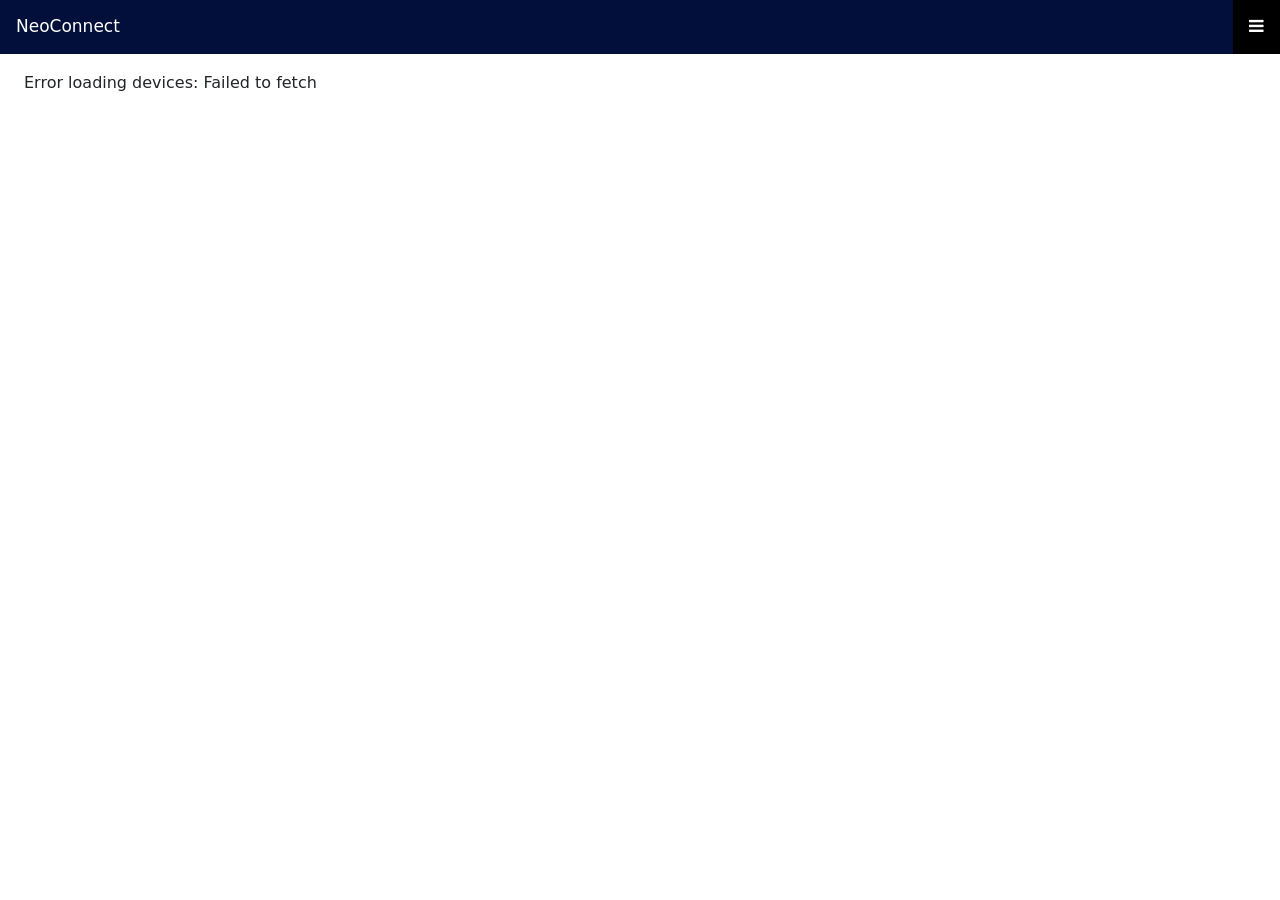
<file: www/index.html>
<!DOCTYPE html>
<html lang="en">

<head>
    <meta charset="UTF-8">
    <meta name="viewport" content="width=device-width, initial-scale=1.0">
    <link rel="stylesheet" href="css/bootstrap/bootstrap.min.css" />
    <link rel="stylesheet" href="https://cdnjs.cloudflare.com/ajax/libs/font-awesome/4.7.0/css/font-awesome.min.css">
    <link href="css/site.css" rel="stylesheet" />
    <title>NeoConnect</title>
</head>

<body>
    <div class="page">

        <!-- Top Navigation Menu -->
        <div id="nav-container"></div>        

        <main>
            <article class="content px-4">
                <div id="live-data" class="row"></div>
            </article>
        </main>
    </div>

    <script src="script/site.js"></script>
    <script>
        loadNav();
        window.onload = loadDevices;
    </script>
</body>

</html>
</file>
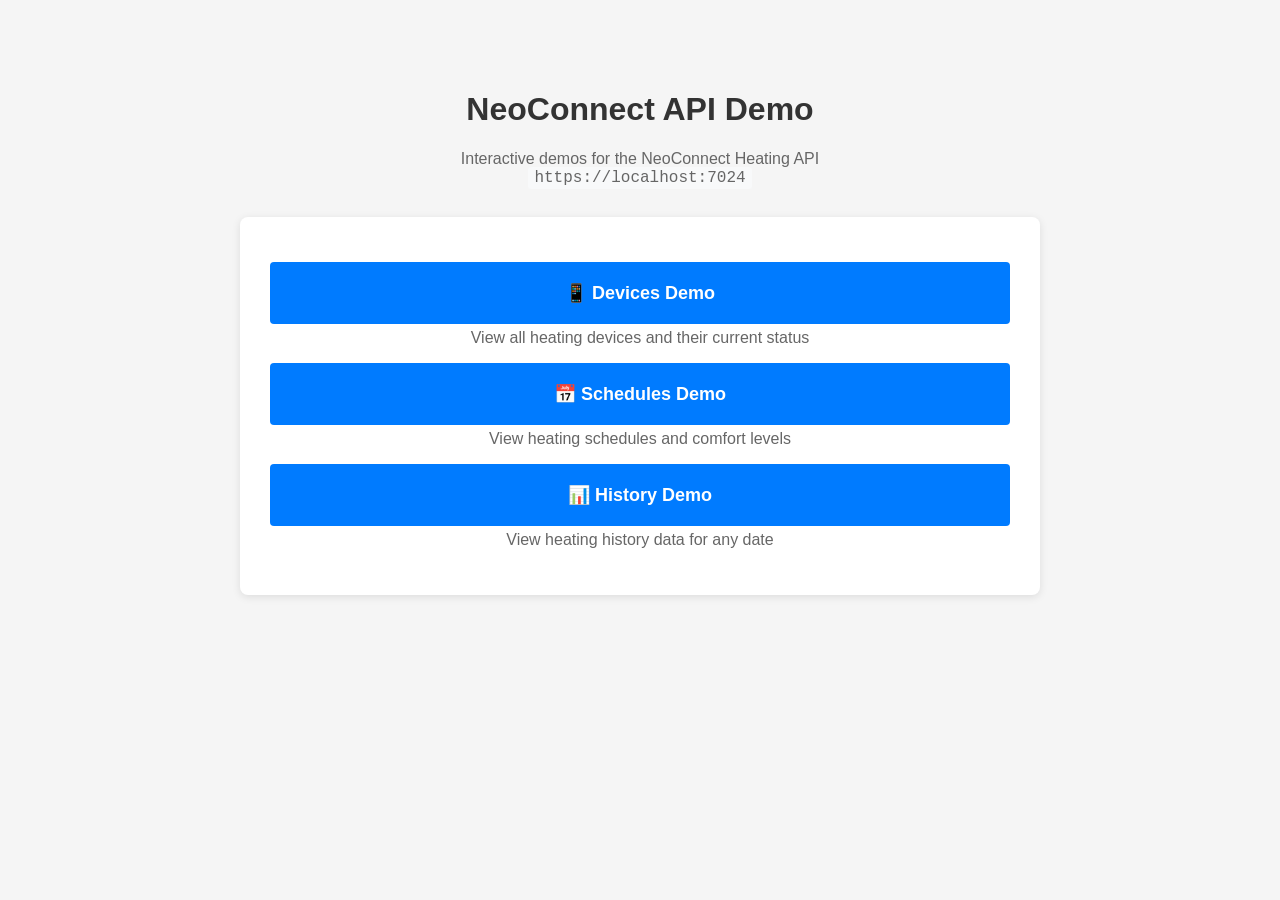
<file: demo-index.html>
﻿<!DOCTYPE html>
<html lang="en">
<head>
    <meta charset="UTF-8">
    <meta name="viewport" content="width=device-width, initial-scale=1.0">
    <title>NeoConnect API Demo</title>
    <style>
        body {
            font-family: Arial, sans-serif;
            max-width: 800px;
            margin: 50px auto;
            padding: 20px;
            background-color: #f5f5f5;
        }

        h1 {
            color: #333;
            text-align: center;
        }

        .api-links {
            background-color: white;
            padding: 30px;
            border-radius: 8px;
            box-shadow: 0 2px 8px rgba(0,0,0,0.1);
        }

        .api-link {
            display: block;
            padding: 20px;
            margin: 15px 0;
            background-color: #007bff;
            color: white;
            text-decoration: none;
            border-radius: 4px;
            text-align: center;
            font-size: 18px;
            font-weight: bold;
            transition: background-color 0.3s;
        }

            .api-link:hover {
                background-color: #0056b3;
            }

        .description {
            text-align: center;
            color: #666;
            margin-bottom: 30px;
        }

        code {
            background-color: #f8f9fa;
            padding: 2px 6px;
            border-radius: 3px;
            font-family: 'Courier New', monospace;
        }
    </style>
</head>
<body>
    <h1>NeoConnect API Demo</h1>
    <p class="description">
        Interactive demos for the NeoConnect Heating API<br>
        <code>https://localhost:7024</code>
    </p>

    <div class="api-links">
        <a href="demo-devices.html" class="api-link">
            📱 Devices Demo
        </a>
        <p style="text-align: center; color: #666; margin-top: -10px;">
            View all heating devices and their current status
        </p>

        <a href="demo-schedules.html" class="api-link">
            📅 Schedules Demo
        </a>
        <p style="text-align: center; color: #666; margin-top: -10px;">
            View heating schedules and comfort levels
        </p>

        <a href="demo-history.html" class="api-link">
            📊 History Demo
        </a>
        <p style="text-align: center; color: #666; margin-top: -10px;">
            View heating history data for any date
        </p>
    </div>
</body>
</html>
</file>
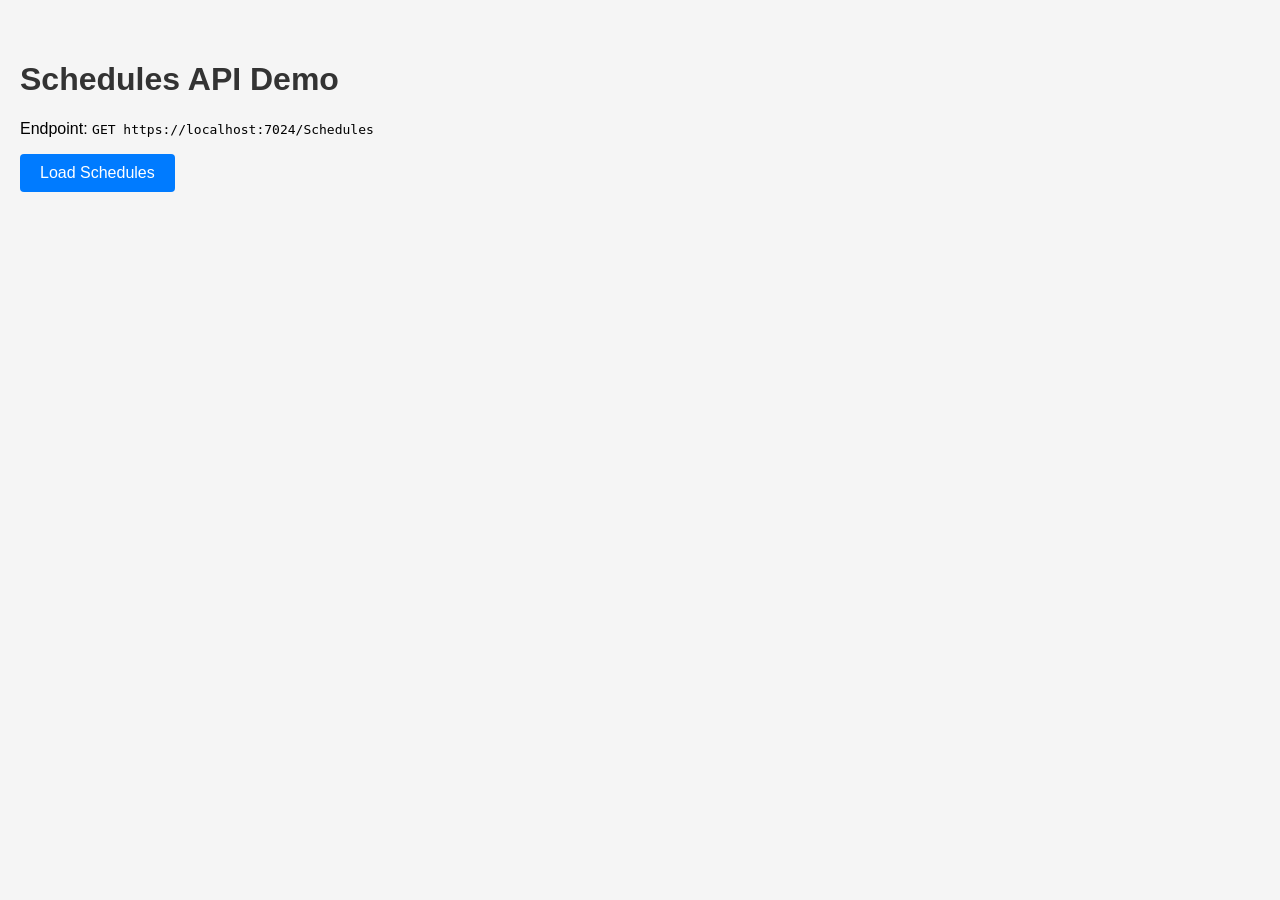
<file: demo-schedules.html>
<!DOCTYPE html>
<html lang="en">
<head>
    <meta charset="UTF-8">
    <meta name="viewport" content="width=device-width, initial-scale=1.0">
    <title>Schedules API Demo</title>
    <style>
        body {
            font-family: Arial, sans-serif;
            max-width: 1400px;
            margin: 20px auto;
            padding: 20px;
            background-color: #f5f5f5;
        }

        h1 {
            color: #333;
        }

        button {
            background-color: #007bff;
            color: white;
            padding: 10px 20px;
            border: none;
            border-radius: 4px;
            cursor: pointer;
            font-size: 16px;
            margin-bottom: 20px;
        }

            button:hover {
                background-color: #0056b3;
            }

            button:disabled {
                background-color: #ccc;
                cursor: not-allowed;
            }

        .schedule-container {
            background-color: white;
            padding: 20px;
            margin-bottom: 20px;
            border-radius: 4px;
            box-shadow: 0 2px 4px rgba(0,0,0,0.1);
        }

            .schedule-container h2 {
                margin-top: 0;
                color: #007bff;
                border-bottom: 2px solid #007bff;
                padding-bottom: 10px;
            }

        table {
            width: 100%;
            border-collapse: collapse;
            margin-top: 10px;
        }

        th, td {
            padding: 12px;
            text-align: left;
            border-bottom: 1px solid #ddd;
        }

        th {
            background-color: #6c757d;
            color: white;
            font-weight: bold;
        }

        tr:hover {
            background-color: #f5f5f5;
        }

        .error {
            color: #dc3545;
            padding: 10px;
            background-color: #f8d7da;
            border: 1px solid #f5c6cb;
            border-radius: 4px;
        }

        .loading {
            color: #666;
            font-style: italic;
        }

        .temp {
            font-weight: bold;
            color: #dc3545;
        }
    </style>
</head>
<body>
    <h1>Schedules API Demo</h1>
    <p>Endpoint: <code>GET https://localhost:7024/Schedules</code></p>

    <button id="loadBtn" onclick="loadSchedules()">Load Schedules</button>

    <div id="status"></div>
    <div id="schedulesContainer"></div>

    <script>async function loadSchedules() {
            const statusDiv = document.getElementById('status');
            const schedulesContainer = document.getElementById('schedulesContainer');
            const loadBtn = document.getElementById('loadBtn');

            statusDiv.innerHTML = '<p class="loading">Loading schedules...</p>';
            schedulesContainer.innerHTML = '';
            loadBtn.disabled = true;

            try {
                const response = await fetch('https://localhost:7024/Schedules');

                if (!response.ok) {
                    throw new Error(`HTTP error! status: ${response.status}`);
                }

                const schedules = await response.json();
                statusDiv.innerHTML = '';

                if (Object.keys(schedules).length === 0) {
                    schedulesContainer.innerHTML = '<p>No schedules found.</p>';
                    return;
                }

                const periods = ['Wake', 'Leave', 'Return', 'Sleep'];

                for (const [profileName, comfortLevels] of Object.entries(schedules)) {
                    let scheduleHtml = `
                        <div class="schedule-container">
                            <h2>${profileName}</h2>

                            <h3>Weekdays</h3>
                            <table>
                                <thead>
                                    <tr>
                                        <th>Period</th>
                                        <th>Time</th>
                                        <th>Target Temperature</th>
                                    </tr>
                                </thead>
                                <tbody>
                    `;

                    // Weekdays (indices 0-3)
                    for (let i = 0; i < 4; i++) {
                        const comfort = comfortLevels[i];
                        scheduleHtml += `
                            <tr>
                                <td><strong>${periods[i]}</strong></td>
                                <td>${comfort.time}</td>
                                <td><span class="temp">${comfort.targetTemp}�C</span></td>
                            </tr>
                        `;
                    }

                    scheduleHtml += `
                                </tbody>
                            </table>

                            <h3>Weekends</h3>
                            <table>
                                <thead>
                                    <tr>
                                        <th>Period</th>
                                        <th>Time</th>
                                        <th>Target Temperature</th>
                                    </tr>
                                </thead>
                                <tbody>
                    `;

                    // Weekends (indices 4-7)
                    for (let i = 4; i < 8; i++) {
                        const comfort = comfortLevels[i];
                        scheduleHtml += `
                            <tr>
                                <td><strong>${periods[i - 4]}</strong></td>
                                <td>${comfort.time}</td>
                                <td><span class="temp">${comfort.targetTemp}�C</span></td>
                            </tr>
                        `;
                    }

                    scheduleHtml += `
                                </tbody>
                            </table>
                        </div>
                    `;

                    schedulesContainer.innerHTML += scheduleHtml;
                }

            } catch (error) {
                statusDiv.innerHTML = `<p class="error">Error loading schedules: ${error.message}</p>`;
                console.error('Error:', error);
            } finally {
                loadBtn.disabled = false;
            }
        }</script>
</body>
</html>
</file>
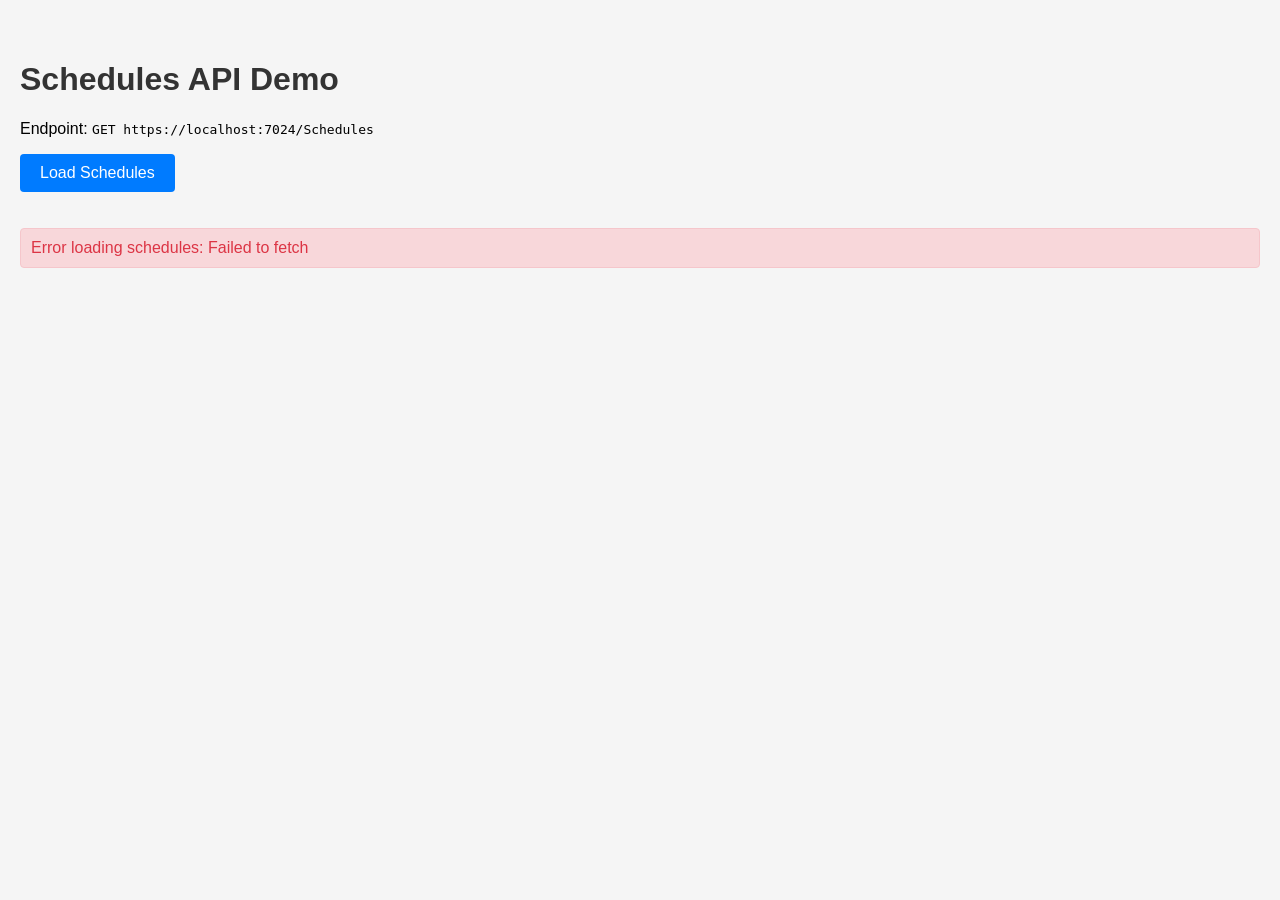
<file: www/demo-schedules.html>
<!DOCTYPE html>
<html lang="en">
<head>
    <meta charset="UTF-8">
    <meta name="viewport" content="width=device-width, initial-scale=1.0">
    <title>Schedules API Demo</title>
    <style>
        body {
            font-family: Arial, sans-serif;
            max-width: 1400px;
            margin: 20px auto;
            padding: 20px;
            background-color: #f5f5f5;
        }

        h1 {
            color: #333;
        }

        button {
            background-color: #007bff;
            color: white;
            padding: 10px 20px;
            border: none;
            border-radius: 4px;
            cursor: pointer;
            font-size: 16px;
            margin-bottom: 20px;
        }

            button:hover {
                background-color: #0056b3;
            }

            button:disabled {
                background-color: #ccc;
                cursor: not-allowed;
            }

        .schedule-container {
            background-color: white;
            padding: 20px;
            margin-bottom: 20px;
            border-radius: 4px;
            box-shadow: 0 2px 4px rgba(0,0,0,0.1);
        }

            .schedule-container h2 {
                margin-top: 0;
                color: #007bff;
                border-bottom: 2px solid #007bff;
                padding-bottom: 10px;
            }

        table {
            width: 100%;
            border-collapse: collapse;
            margin-top: 10px;
        }

        th, td {
            padding: 12px;
            text-align: left;
            border-bottom: 1px solid #ddd;
        }

        th {
            background-color: #6c757d;
            color: white;
            font-weight: bold;
        }

        tr:hover {
            background-color: #f5f5f5;
        }

        .error {
            color: #dc3545;
            padding: 10px;
            background-color: #f8d7da;
            border: 1px solid #f5c6cb;
            border-radius: 4px;
        }

        .loading {
            color: #666;
            font-style: italic;
        }

        .temp {
            font-weight: bold;
            color: #dc3545;
        }
    </style>
</head>
<body>
    <h1>Schedules API Demo</h1>
    <p>Endpoint: <code>GET https://localhost:7024/Schedules</code></p>

    <button id="loadBtn" onclick="loadSchedules()">Load Schedules</button>

    <div id="status"></div>
    <div id="schedulesContainer"></div>

    <script>async function loadSchedules() {
            const statusDiv = document.getElementById('status');
            const schedulesContainer = document.getElementById('schedulesContainer');
            const loadBtn = document.getElementById('loadBtn');

            statusDiv.innerHTML = '<p class="loading">Loading schedules...</p>';
            schedulesContainer.innerHTML = '';
            loadBtn.disabled = true;

            try {
                const response = await fetch('https://localhost:7024/Schedules');

                if (!response.ok) {
                    throw new Error(`HTTP error! status: ${response.status}`);
                }

                const schedules = await response.json();
                statusDiv.innerHTML = '';

                if (schedules.length === 0) {
                    schedulesContainer.innerHTML = '<p>No schedules found.</p>';
                    return;
                }

                const periods = ['Wake', 'Leave', 'Return', 'Sleep'];

                schedules.forEach(item => {
                    
                
                    let scheduleHtml = `
                        <div class="schedule-container">
                            <h2>${item.scheduleName}</h2>

                            <h3>Weekdays</h3>
                            <table>
                                <thead>
                                    <tr>
                                        <th>Period</th>
                                        <th>Time</th>
                                        <th>Target Temperature</th>
                                    </tr>
                                </thead>
                                <tbody>
                    `;

                    // Weekdays (indices 0-3)
                    for (let i = 0; i < 4; i++) {
                        const comfort = item.intervals[i];
                        scheduleHtml += `
                            <tr>
                                <td><strong>${periods[i]}</strong></td>
                                <td>${comfort.time}</td>
                                <td><span class="temp">${comfort.targetTemp}C</span></td>
                            </tr>
                        `;
                    }

                    scheduleHtml += `
                                </tbody>
                            </table>

                            <h3>Weekends</h3>
                            <table>
                                <thead>
                                    <tr>
                                        <th>Period</th>
                                        <th>Time</th>
                                        <th>Target Temperature</th>
                                    </tr>
                                </thead>
                                <tbody>
                    `;

                    // Weekends (indices 4-7)
                    for (let i = 4; i < 8; i++) {
                        const comfort = item.intervals[i];
                        scheduleHtml += `
                            <tr>
                                <td><strong>${periods[i - 4]}</strong></td>
                                <td>${comfort.time}</td>
                                <td><span class="temp">${comfort.targetTemp}C</span></td>
                            </tr>
                        `;
                    }

                    scheduleHtml += `
                                </tbody>
                            </table>
                        </div>
                    `;

                    schedulesContainer.innerHTML += scheduleHtml;
                });

            } catch (error) {
                statusDiv.innerHTML = `<p class="error">Error loading schedules: ${error.message}</p>`;
                console.error('Error:', error);
            } finally {
                loadBtn.disabled = false;
            }            
        }
        window.onload = loadSchedules;
        </script>
</body>
</html>
</file>
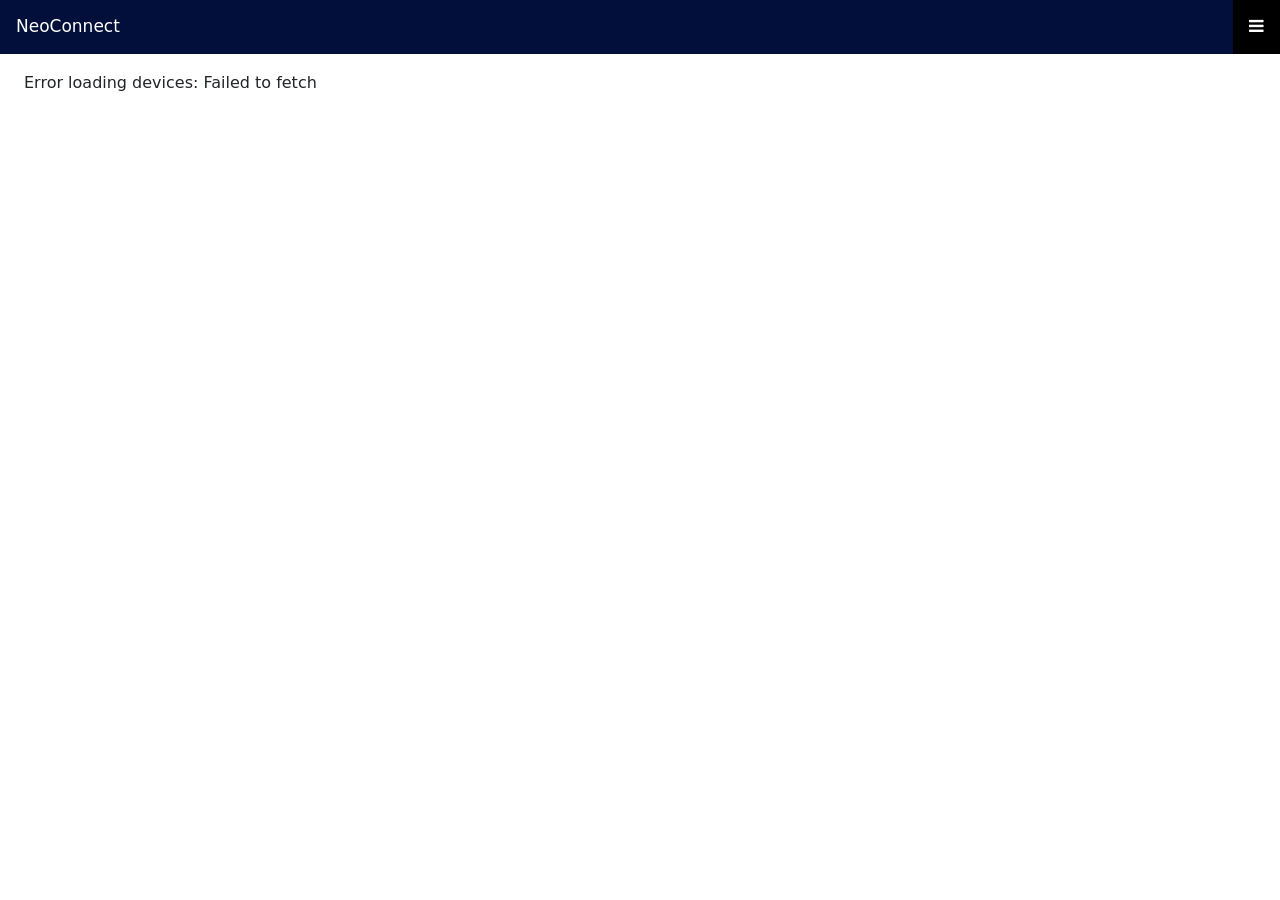
<file: www/devices.html>
﻿<!DOCTYPE html>
<html lang="en">

<head>
    <meta charset="UTF-8">
    <meta name="viewport" content="width=device-width, initial-scale=1.0">
    <link rel="stylesheet" href="css/bootstrap/bootstrap.min.css" />
    <link rel="stylesheet" href="https://cdnjs.cloudflare.com/ajax/libs/font-awesome/4.7.0/css/font-awesome.min.css">
    <link href="css/site.css" rel="stylesheet" />
    <title>NeoConnect - Devices</title>
</head>

<body>
    <div class="page">

        <!-- Top Navigation Menu -->
        <div id="nav-container"></div>

        <main>
            <article class="content px-4">
                <div id="live-data" class="row"></div>
            </article>
        </main>
    </div>

    <script src="script/site.js"></script>
    <script>
        loadNav();
        window.onload = loadDevicesFull;
    </script>
</body>

</html>
</file>
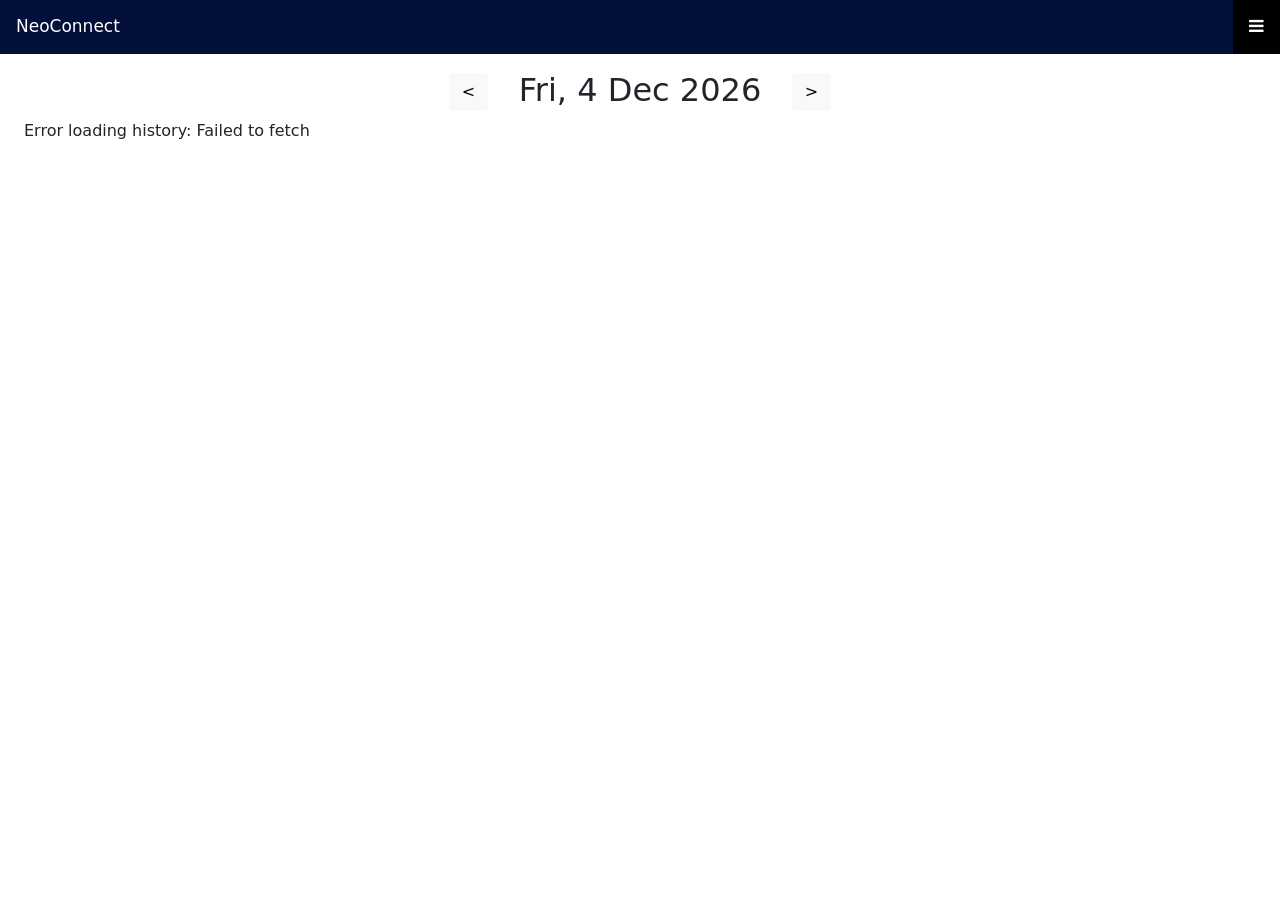
<file: www/history.html>
<!DOCTYPE html>
<html lang="en">

<head>
    <meta charset="UTF-8">
    <meta name="viewport" content="width=device-width, initial-scale=1.0">
    <link rel="stylesheet" href="css/bootstrap/bootstrap.min.css" />
    <link rel="stylesheet" href="https://cdnjs.cloudflare.com/ajax/libs/font-awesome/4.7.0/css/font-awesome.min.css">
    <link href="css/site.css" rel="stylesheet" />
    <title>NeoConnect - History</title>
</head>

<body>


    <div class="page">

        <!-- Top Navigation Menu -->
        <div id="nav-container"></div>

        <main>
            <article class="content px-4">

                <div style="text-align:center">
                    <h2>
                        <button class="btn btn-light" onclick="decrDate()"> &lt; </button>
                        &nbsp; <span id="displayDate"></span> &nbsp;
                        <button class="btn btn-light" onclick="incrDate()"> &gt; </button>
                    </h2>
                </div>


                <div id="status"></div>
                <div class="table-container" id="tableContainer"></div>


            </article>
        </main>
    </div>




    <script src="script/site.js"></script>
    <script>
        loadNav();                
        window.onload = loadHistory;                
    </script>
</body>

</html>
</file>
<file: www/css/site.css>
h1:focus {
    outline: none;
}

/*
a, .btn-link {
    color: #0071c1;
}

.btn-primary {
    color: #fff;
    background-color: #1b6ec2;
    border-color: #1861ac;
} */




.page {
    position: relative;
    display: flex;
    flex-direction: column;
}

main {
    flex: 1;
}

/* navbar */

.topnav #nav-items {
  display: none;
  background-image: linear-gradient(180deg, rgb(5, 39, 103) 0%, #3a0647 70%);
}

.topnav a {
  color: white;
  padding: 14px 16px;
  text-decoration: none;
  font-size: 17px;
  display: block;
}

.topnav a.bars {
  background: black;
  display: block;
  position: absolute;
  right: 0;
  top: 0;
}

.banner {
  background-color: #020f3a;
  color: white;
}

.nav-item {
    font-size: 0.9rem;
    padding-bottom: 0.5rem;
}

.nav-item:first-of-type {
    padding-top: 1rem;
}
.nav-item a {
    color: #d7d7d7;
    border-radius: 4px;
    height: 3rem;
    display: flex;
    align-items: center;
    line-height: 3rem;
}
.nav-item a:hover {
    background-color: rgba(255, 255, 255, 0.1);
    color: white;
}

.nav-item .fa {
    width:2rem;
    font-size:1.1rem;
    top: -2px;
    vertical-align: text-top;
}

/* end of navbar */

.content {
    padding-top: 1.1rem;
}

.card {
    border-radius: 10px!important;
}

/* Heating Table */

#heating-table {
    overflow-x: scroll;
    overflow-y: visible;    
}

    #heating-table th, td {
        margin: 0;
        text-align: left;
        white-space: nowrap;
    }

    #heating-table .room {
        position: absolute;
        width: 5em;
        left: auto;
        top: auto;
    }

    #heating-table .heat.off {
        background-color: #f7f7f7
    }

#heating-table .heat.pre {
    background-color: #ff9c00;
}

#heating-table .heat.on {
    background-color: #e10202;
}

#heating-table .off.line, #heating-table .line  {
    border-left: 1px solid #dee2e6;
}

    #live-data .on {
        color: #e10202;
    }

    #live-data .pre {
        color: #ff9c00;
    }

.truncate {    
    white-space: nowrap;
    overflow: hidden;
    text-overflow: ellipsis;
}

#components-reconnect-modal {
    display: none !important;
}
</file>
